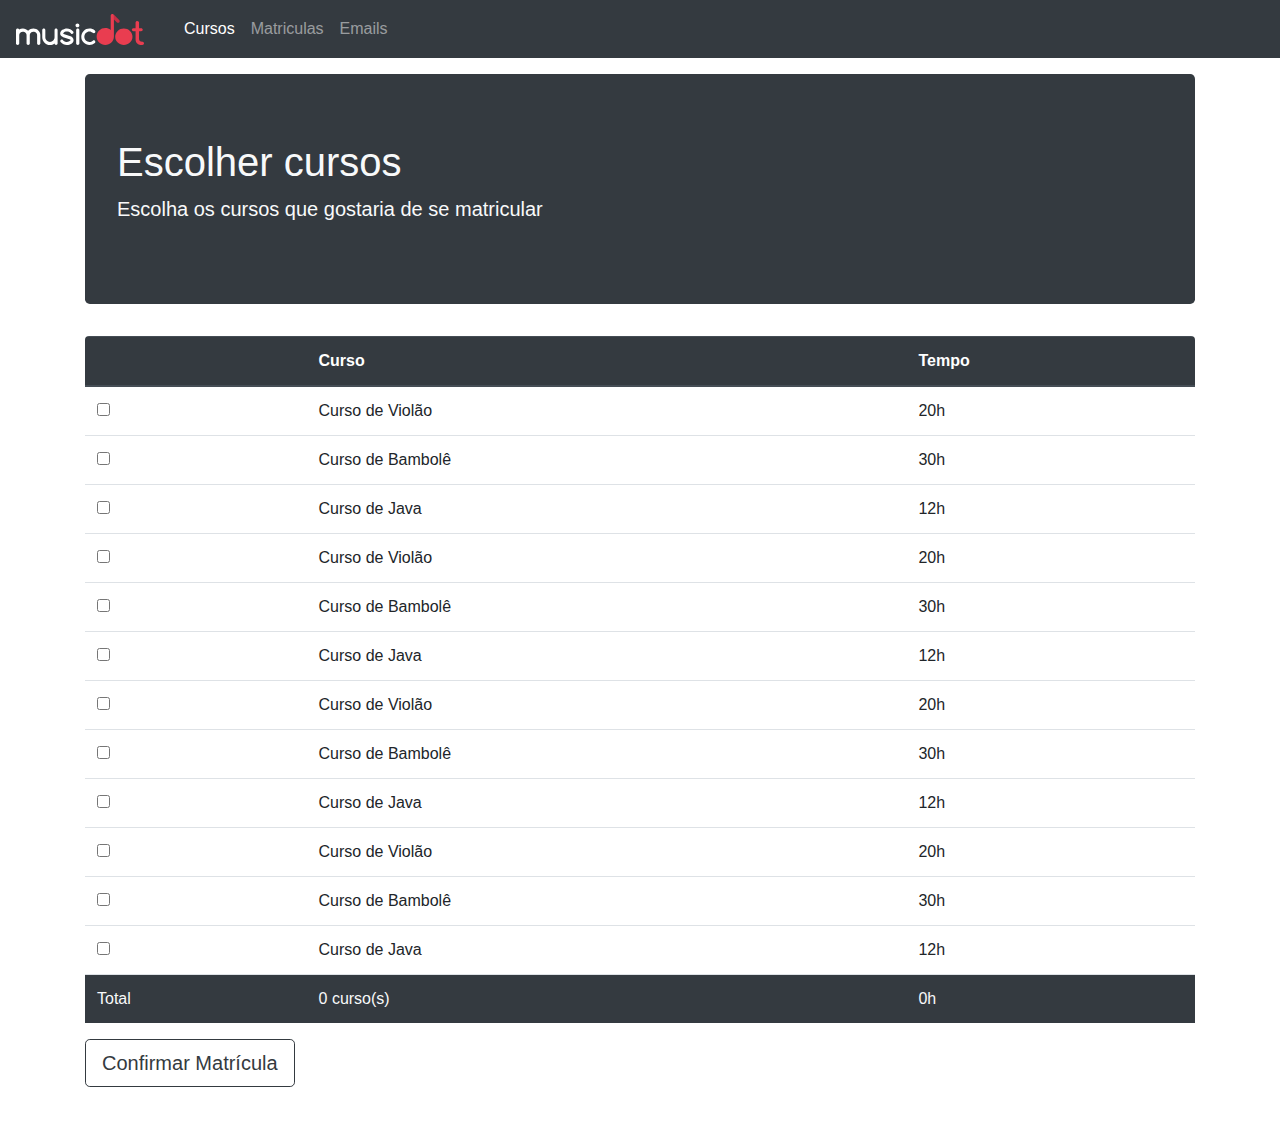
<file: matricula.html>
<!DOCTYPE html>
<html>
<head>
<title>Matriculas</title>
<meta charset="utf-8">
<meta name="viewport" content="width=device-width">
<link href="css/bootstrap.css" rel="stylesheet">
<link href="css/matricula.css" rel="stylesheet">
<link href="img/favicon.ico" rel="icon">
</head>

<body>
<header class="header">
<nav class="navbar navbar-expand-sm navbar-dark bg-dark">
<a class="navbar-brand" href="index.html"><img class="header-navbar-logo" src="img/musicdot-logo-light.svg" alt="Logo da Musicdot"></a>
<button class="navbar-toggler" type="button" data-toggle="collapse" data-target="#navbarSupportedContent" aria-controls="navbarSupportedContent" aria-expanded="false" aria-label="Toggle navigation">
<span class="navbar-toggler-icon"></span>
</button>

<div class="collapse navbar-collapse" id="navbarSupportedContent">
<ul class="navbar-nav mr-auto">

<li class="nav-item active">
<a class="nav-link" href="./matricula.html#container">Cursos</a>
</li>

<li class="nav-item">
<a class="nav-link" href="./matricula.html#matricula">Matriculas</a>
</li>

<li class="nav-item">
<a href="#" class="nav-link">Emails</a>
</li>
</ul>
</div>
</nav>
</header>

<main class="container mb-4">
<div class="jumbotron bg-dark header-matricula text-light mt-3">
<div id="container">
<h1>Escolher cursos</h1>
<p class="lead">Escolha os cursos que gostaria de se matricular</p>
</div>
</div>

<table class="table table-hover rounded-top">
    <thead class="thead-dark">
    <tr>
    <th scope="col"></th>
    <th scope="col">Curso</th>
    <th scope="col">Tempo</th>
    </tr>
    </thead>

<tbody>
<tr>
<td><input onclick="adicionaCurso(this)" type="checkbox" name="curso" value="20"></td>
<td>Curso de Violão</td>
<td>20h</td>
</tr>

<tr>
<td><input onclick="adicionaCurso(this)" type="checkbox" name="curso" value="30"></td>
<td>Curso de Bambolê</td>
<td>30h</td>
</tr>

<tr>
<td><input onclick="adicionaCurso(this)" type="checkbox" name="curso" value="12"></td>
<td>Curso de Java</td>
<td>12h</td>
</tr>

<tr>
<td><input onclick="adicionaCurso(this)" type="checkbox" name="curso" value="20"></td>
<td>Curso de Violão</td>
<td>20h</td>
</tr>

<tr>
<td><input onclick="adicionaCurso(this)" type="checkbox" name="curso" value="30"></td>
<td>Curso de Bambolê</td>
<td>30h</td>
</tr>

<tr>
<td><input onclick="adicionaCurso(this)" type="checkbox" name="curso" value="12"></td>
<td>Curso de Java</td>
<td>12h</td>
</tr>

<tr>
    <td><input onclick="adicionaCurso(this)" type="checkbox" name="curso" value="20"></td>
<td>Curso de Violão</td>
<td>20h</td>
</tr>

<tr>
<td><input onclick="adicionaCurso(this)" type="checkbox" name="curso" value="30"></td>
<td>Curso de Bambolê</td>
<td>30h</td>
</tr>

<tr>
<td><input onclick="adicionaCurso(this)" type="checkbox" name="curso" value="12"></td>
<td>Curso de Java</td>
<td>12h</td>
</tr>

<tr>
<td><input onclick="adicionaCurso(this)" type="checkbox" name="curso" value="20"></td>
<td>Curso de Violão</td>
<td>20h</td>
</tr>

<tr>
<td><input onclick="adicionaCurso(this)" type="checkbox" name="curso" value="30"></td>
<td>Curso de Bambolê</td>
<td>30h</td>
</tr>

<tr>
<td><input onclick="adicionaCurso(this)" type="checkbox" name="curso" value="12"></td>
<td>Curso de Java</td>
<td>12h</td>
</tr>

<tr class="bg-dark text-light">
    <td>Total</td>
    <td class="js-total-de-cursos">0 curso(s)</td>
    <td class="js-total-de-horas">0h</td>
</tr>
</tbody>
</table>

<button type="button" id="matricula"class="js-botao-matricula btn btn-outline-dark btn-lg mb-4">Confirmar Matrícula</button>
</main>

<script src="js/jquery.js"></script>
<script src="js/bootstrap.js"></script>
<script src="js/matricula.js"></script>
</body>
</html>
</file>
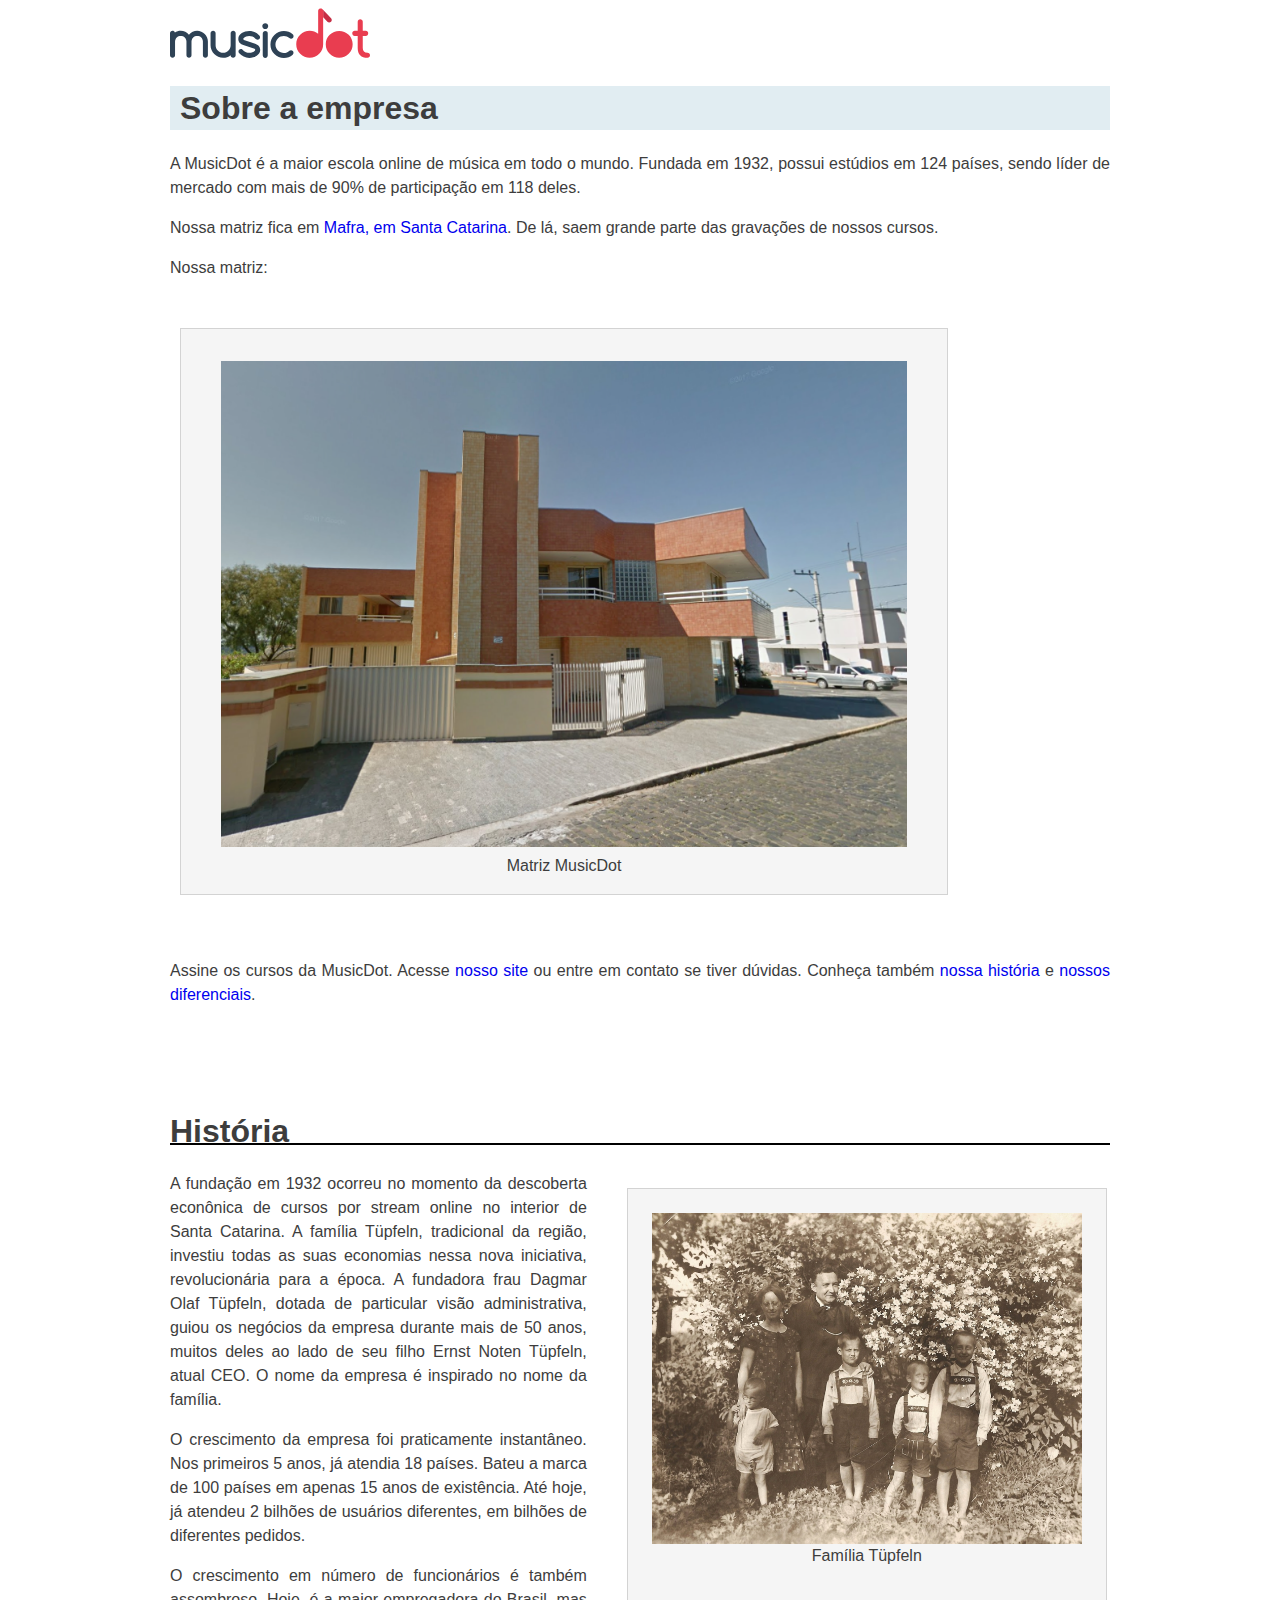
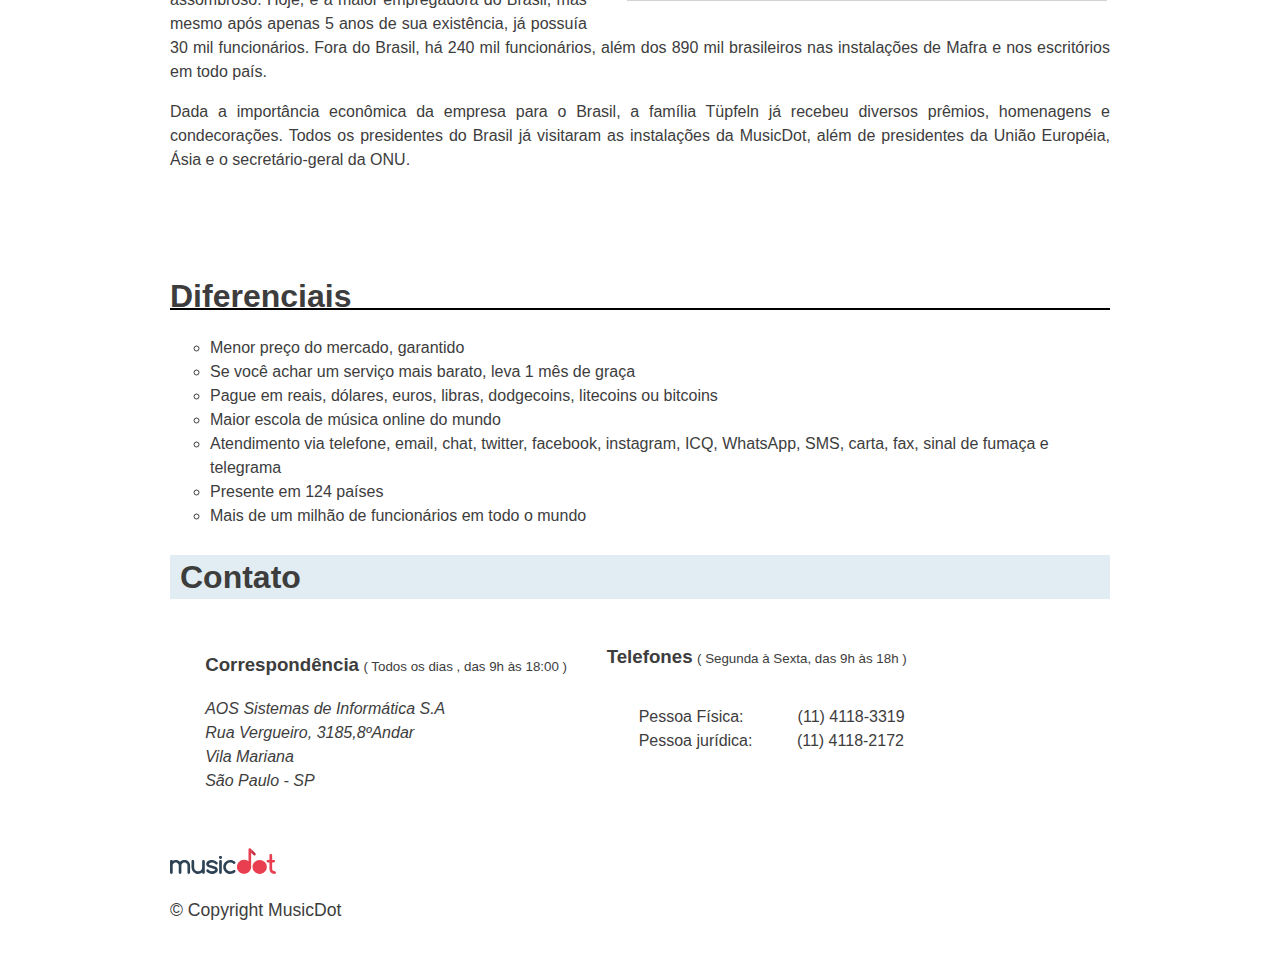
<file: sobre.html>
<!DOCTYPE html>
<html lang="pt-BR">
<head>
    <meta charset="UTF-8">
    <meta name="viewport" content="width=device-width">
    <meta http-equiv="X-UA-Compatible" content="IE=edge">
    <meta name="viewport" content="width=device-width, initial-scale=1.0">
    <title>MusicDot | Sobre a empresa</title>
<link href="./img/favicon.ico" rel="icon">
    <link rel="stylesheet" href="css/style.css">

</head>

<body>
    
  <img src="./img/logo.svg" alt="musicDot"> <!-- logo----->
<!-- sobre a empresa------------------------------------------------------>
  <h1 class="titulo">Sobre a empresa</h1>

    <p>A MusicDot é a maior escola online de música em todo o mundo. 
      Fundada em 1932, possui estúdios em 124 países, 
      sendo líder de mercado com mais de 90% de participação em 118 deles.</p>

    <p>Nossa matriz fica em <a href="https://maps.google.com.br/?q=190,GabrielDequech,Mafra,SC" target="_blank">
    Mafra, em Santa Catarina</a>.
        De lá, saem grande parte das gravações de nossos cursos.</p>
        <p>Nossa matriz:</p>
<!--Imagem Matriz---------------------------------------------------------->
        <div class="figura-matriz">
        <figure class="matriz-musicdot">
        <img src="./img/matriz-musicdot.png" alt="Matriz da MusicDot" class="photo-matriz">
        <figcaption>Matriz MusicDot</figcaption>
        </figure>
        </div>
  <!--História da Empresa-------------------------------------------------->  

    <p>Assine os cursos da MusicDot.
    Acesse <a href="./index.html">nosso site</a> ou entre em contato se tiver dúvidas.
    Conheça também <a href="#historia"> nossa história </a> e <a href="#diferenciais"> nossos diferenciais</a>.</p>

    <h2 id="historia" class="subtitulo"> História </h2>
<!--Familia tupfeln------------------------------------------------------->
    <figure class="familia-tupfeln">
    <img src="./img/familia-tupfeln.jpg" alt="Foto da Familia tupfeln" class="all-family">
    <figcaption>Família Tüpfeln</figcaption>
    </figure>
<!--História------------------------------------------------------------->
    <p>A fundação em 1932 ocorreu no momento da descoberta 
    econônica de cursos por stream online no interior de Santa Catarina.
    A família Tüpfeln, tradicional da região, investiu todas as suas 
    economias nessa nova iniciativa, revolucionária para a época.
    A fundadora frau Dagmar Olaf Tüpfeln, dotada de particular 
    visão administrativa, guiou os negócios da empresa durante 
    mais de 50 anos, muitos deles ao lado de seu filho Ernst Noten Tüpfeln,
     atual CEO. 
    O nome da empresa é inspirado no nome da família.</p>
    <p>O crescimento da empresa foi praticamente instantâneo.
        Nos primeiros 5 anos, já atendia 18 países.
        Bateu a marca de 100 países em apenas 15 anos de existência.
        Até hoje, já atendeu 2 bilhões de usuários diferentes, 
        em bilhões de diferentes pedidos.</p>
        <p>O crescimento em número de funcionários é também assombroso.
            Hoje, é a maior empregadora do Brasil, 
            mas mesmo após apenas 5 anos de sua existência,
             já possuía 30 mil funcionários. Fora do Brasil,
              há 240 mil funcionários, além dos 890 mil brasileiros nas 
              instalações de Mafra e nos escritórios em todo país.</p>
              <p>Dada a importância econômica da empresa para o Brasil, 
                a família Tüpfeln já recebeu diversos prêmios,
                homenagens e condecorações. Todos os presidentes do Brasil já 
                visitaram as instalações da MusicDot, além de presidentes da 
                União Européia, Ásia e o secretário-geral da ONU.</p>
               
<h2 id="diferenciais" class="subtitulo">Diferenciais</h2>
<ul class="diferenciais">
    <li>Menor preço do mercado, garantido</li>
    <li>Se você achar um serviço mais barato, leva 1 mês de graça</li>
    <li>Pague em reais, dólares, euros, libras, dodgecoins, litecoins ou bitcoins</li>
    <li>Maior escola de música online do mundo</li>
    <li>Atendimento via telefone, email, chat, twitter, facebook, instagram, ICQ, WhatsApp, SMS, carta, fax, sinal de fumaça e telegrama</li>
    <li>Presente em 124 países</li>
    <li>Mais de um milhão de funcionários em todo o mundo</li>
</ul>
<!------------------------------------------------------------------------------------------------------------->
<h2 class="titulo">Contato</h2>

<div class="contato-secao">
    <h3 class="contato-subtitulo">Correspondência</h3>
    <small>( Todos os dias , das 9h às 18:00 )</small>
<address class="contato-info">AOS Sistemas de Informática S.A
    <br>
    Rua Vergueiro, 3185,8ºAndar
    <br>
    Vila Mariana
    <br>
    São Paulo - SP
</address>
</div><!--contato-secao-->

<div id="contato" class="contato-secao-tel">
<h3 class="contato-subtitulo">Telefones</h3>
<small>( Segunda à Sexta, das 9h às 18h )</small>

<dl class="contato-info">
<div>
<dt class="info-titulo">Pessoa Física: </dt>
<dd class="info-descricao"><a href="tel://114118-3319" class="number-2">(11) 4118-3319</a></dd>
</div>

<div>
    <dt class="info-titulo">Pessoa jurídica: </dt>
    <dd class="info-descricao"><a href="tel://114118-2172" class=number-1>(11) 4118-2172</a></dd>
</div>

</dl>
</div>

<footer class="rodape">
    <img src="./img/logo.svg" alt="Logo da MusicDot" class="rodape-logo">
    <p class="rodape_cop">&copy; Copyright MusicDot</p>
</footer>

</body>
</html>
</file>
<file: css/matricula.css>
.header-navbar-logo {
width: 8rem;
margin-right: 1rem;
}
    
.header-matricula h1 {
font-weight: 300;
}

.rounded-top {
overflow: hidden;
}
</file>
<file: css/style.css>
* {
    list-style: none;
    text-decoration: none;
    line-height: 1.5rem;
}
body {
    width: 80%;
    max-width: 940px;
    margin-left: auto;
    margin-right: auto;
    font-family: Arial, Helvetica, sans-serif;
    color: #3d3d3d;
}
.titulo {
    padding: 10px;
    background-color: #e1edf2;
    font-size: 2rem;
}
.subtitulo {
    font-size: 2rem;
    margin-top: 7rem;
    border-bottom: 2px solid #000;
}
.diferenciais li {
list-style-type: circle;
}

p{
   text-align: justify;
    margin-bottom:0;
}

.figura-matriz{
    width: 48rem;
   max-width: 100%;
    box-sizing: border-box;
    margin: 10px;
    text-align: center;
    margin-top: 3rem;
    margin-bottom: 4rem;
    background-color:whitesmoke;
    border: 1px solid lightgrey;
}

.familia-tupfeln{
    width: 30rem;
    max-width: 100%;
    box-sizing: border-box;
    float: right;
    margin-right: 0.2rem;
    margin-bottom: 2rem;
    padding: 1.5rem 1.5rem 2rem 1.5rem;

    text-align: center;
    background-color: whitesmoke;
    border: 1px solid lightgrey;
}
.all-family{
    width: 100%;
    height: 100%;
    float: right;
   
}
.photo-matriz{
height: 100%;
width: 100%;
padding: 1rem 0rem 0rem 0rem;
}


.contato-subtitulo{
display: inline;
line-height: 4rem;
}
.contato-secao {
    padding: 0.5rem 0.2rem 0.5rem 0.2rem;
    margin-top: 0rem;
    margin-bottom: 1rem;
    display: inline-block;
    vertical-align: top;
    margin-left: 32px;
   
  
    }
.contato-secao-tel{
    display: inline-block;
    margin-left: 32px;
    
   
}

.info-titulo, .info-descricao{
  display:inline;
    
}
.info-descricao a {
color: #3d3d3d;
 
  
}
dd .number-2{
  margin: 0.6rem;
}

.info-titulo {
    margin-left: 2rem;
    margin-right: 0;
    margin-bottom: 1rem;
 
}
.rodape{
    padding:1.75em 0;
    font-size: 1.1rem;
}
.rodape-logo {
width: 6em;
}
.rodape-cop{
display: inline;
margin-left: 1em;
}
@media (max-width: 640px){
    .contato-secao{
        margin: 0;
        }
    .contato-secao-tel{
        margin: 0;
      }
    
}

@media (max-width: 850px) {
.contato-secao {
display: block;
margin-left: 1em;
}}
@media (max-width: 622px) {
.familia-tupfeln {
float: none;
margin: 0 auto;
}}
@media (max-width: 446px) {
.contato-subtitulo {
display: block;
margin-bottom: 0;
}

.rodape {
font-size: .92em;
}}
@media (max-width: 342px) {
.contato__info-descricao {
display: block;
margin-left:1em;
}}
</file>
